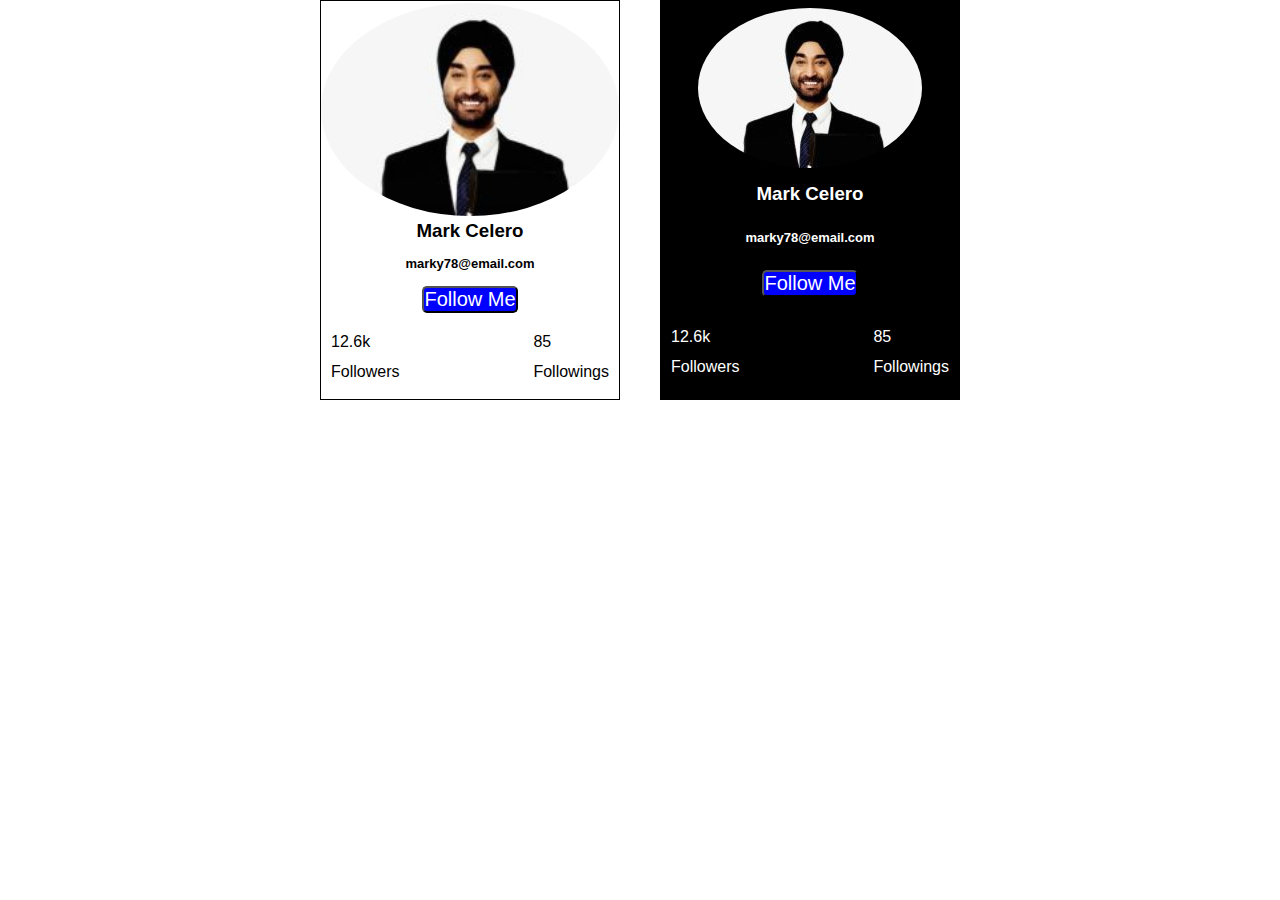
<file: index.html>
<!DOCTYPE html>
<html lang="en">
<head>
    <meta charset="UTF-8">
    <meta http-equiv="X-UA-Compatible" content="IE=edge">
    <meta name="viewport" content="width=device-width, initial-scale=1.0">
    <title>Document</title>
    <link rel="stylesheet" href="css/profile.css">
</head>
<body>
<div class="profile-wrapper">
<div class="profile">
    <img src="images/profileman2.jpeg" alt="">
    <h3>Mark Celero</h3>
    <h4>marky78@email.com</h4>
    <!-- <button><input type="submit" value="Follow Me"></button> -->
    <button><a href="Follow.html">Follow Me</a></button>
    <ul>
        <li>12.6k<br> Followers</li> 

        <li>85<br>Followings</li>    
    </ul>
    </div>

<div class="profile4">
    <img src="images/profileman2.jpeg" alt="">
    <h3>Mark Celero</h3>
    <h4>marky78@email.com</h4>
    <!-- <button><input type="submit" value="Follow Me"></button> -->
    <button><a href="Follow.html">Follow Me</a></button>
        <ul>
            <li>12.6k<br>Followers</li>

            <li>85<br>Followings</li>    
        </ul>
    </div>
</div>

</body>
</html>
</file>
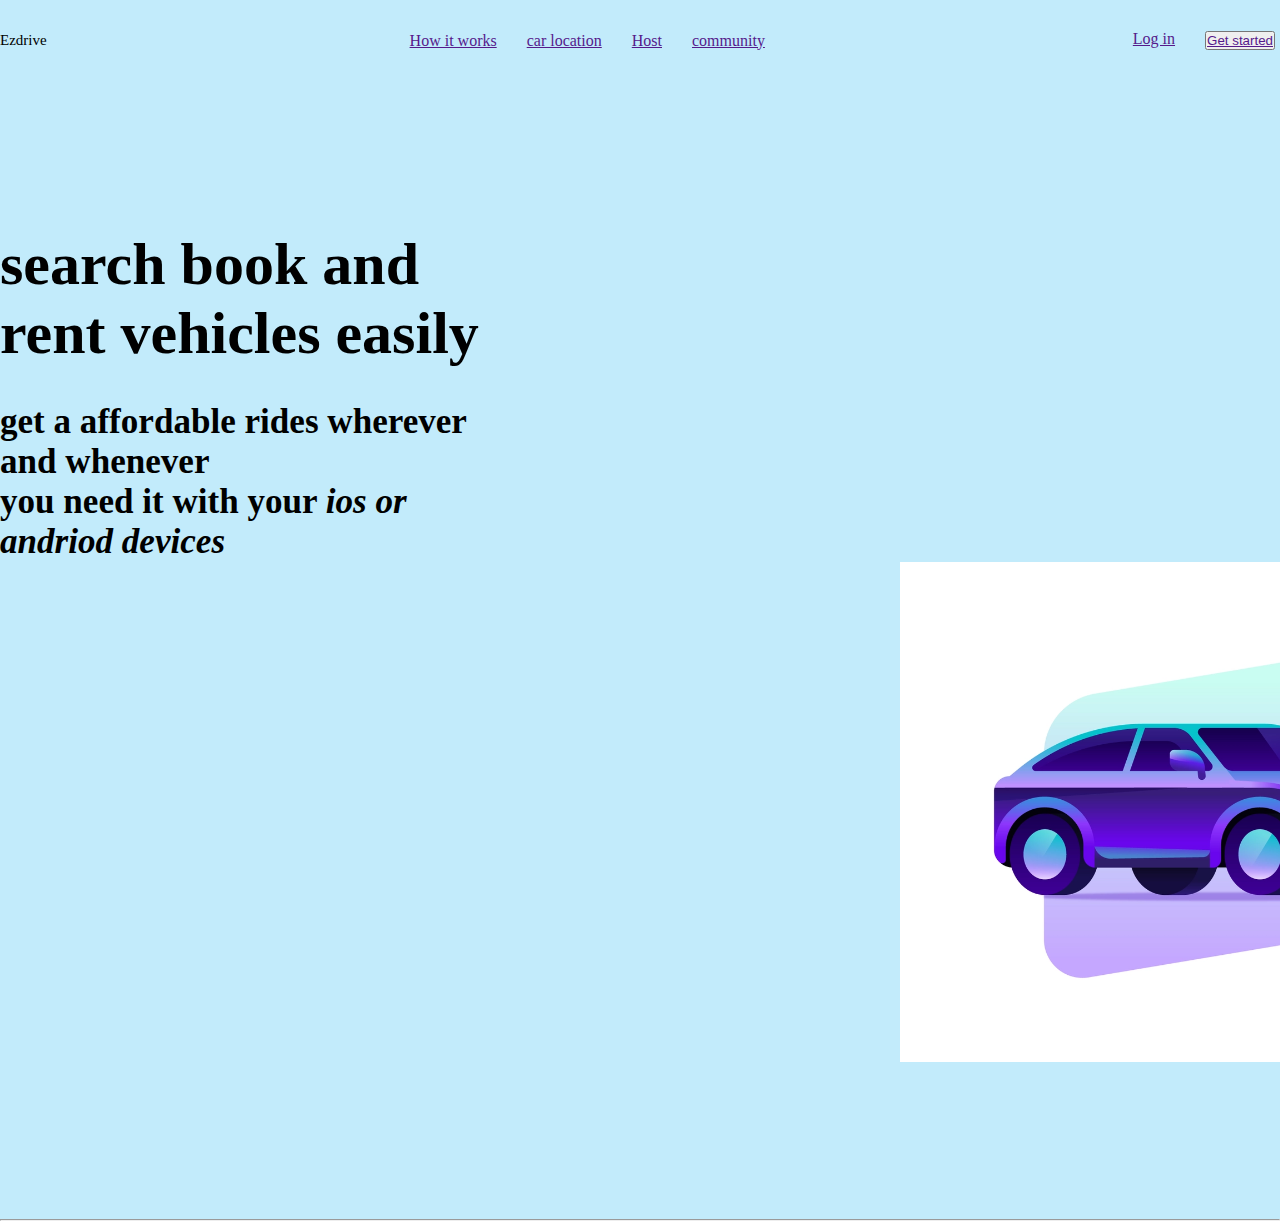
<file: e-driver.html>
<!DOCTYPE html>
<html lang="en">
<head>
    <meta charset="UTF-8">
    <meta http-equiv="X-UA-Compatible" content="IE=edge">
    <meta name="viewport" content="width=device-width, initial-scale=1.0">
    <title>Document</title>
    <link rel="stylesheet" href="css/e-drive.css">
</head>
<body>
    <nav>
        <a href="" class="logo">Ezdrive</a>
        <ul>
            <li><a href="">How it works</a></li>
            <li><a href="">car location</a></li>
            <li><a href="">Host</a></li>
            <li><a href="">community</a></li>
        </ul>
        <ul>
            <li><a href="">Log in</a></li>
            <li><Button><a href="">Get started</a></Button></li>
        </ul>
         
    </nav>

    <section class="hero">
        <h1>search book and rent vehicles easily</h1><br><h3>get a affordable rides wherever and whenever<br>you need it with your <em>ios or andriod devices</em></h3>
        <img src="images/e-drive.jpeg" alt=""> 
    </section>
    <hr>
</body>
</html>
</file>
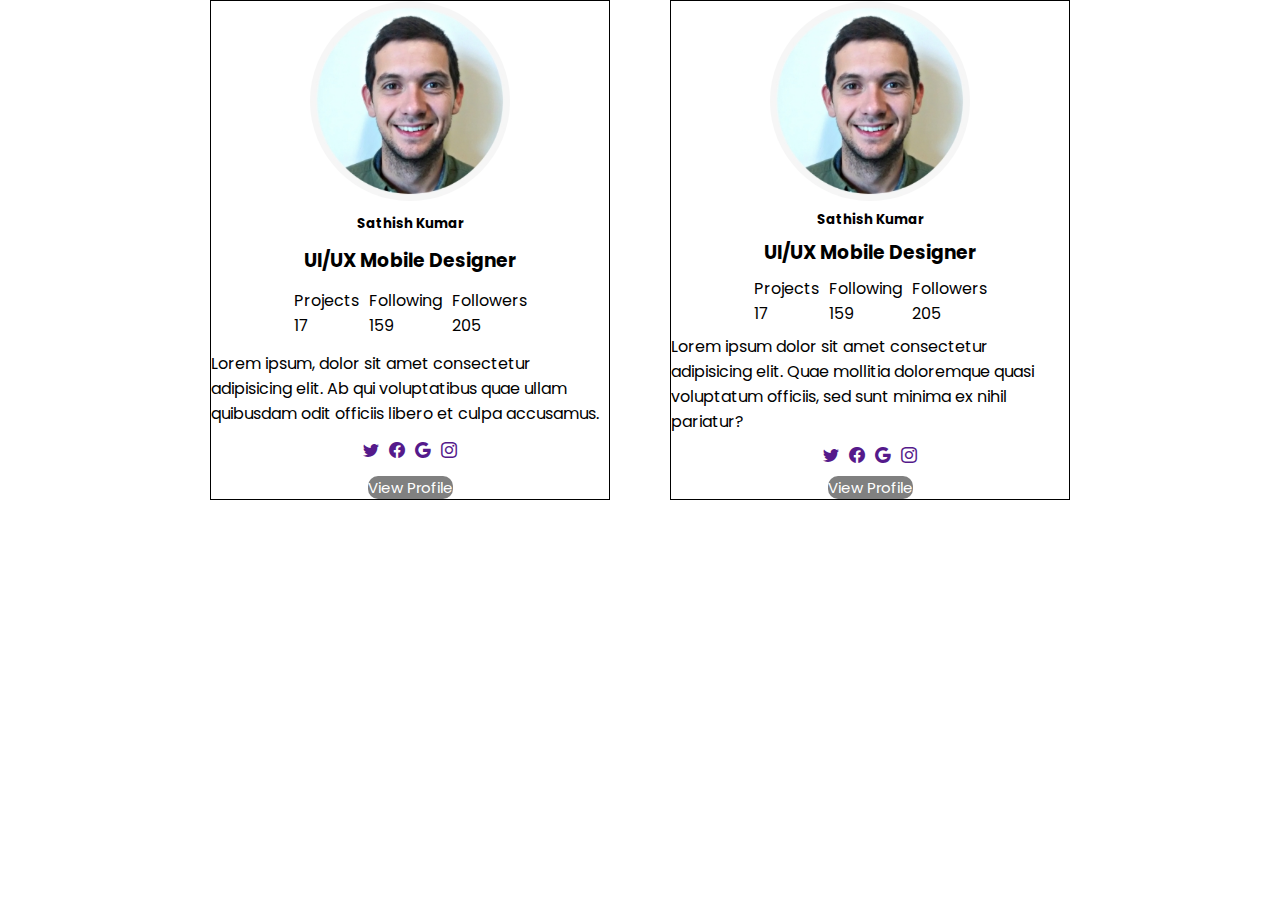
<file: uxprofile.html>
<!DOCTYPE html>
<html lang="en">
<head>
    <meta charset="UTF-8">
    <meta http-equiv="X-UA-Compatible" content="IE=edge">
    <meta name="viewport" content="width=device-width, initial-scale=1.0">
    <title>Document</title>
    <link rel="stylesheet" href="https://cdn.jsdelivr.net/npm/bootstrap-icons@1.8.1/font/bootstrap-icons.css">    
    <link rel="stylesheet" href="css/displaystyle.css">

</head>
<body>
    <div class="card-wrapper">
        <div class="card">
    <img src="images/displayprofile.png" alt="">
    <h5>Sathish Kumar</h5>
    <h3>UI/UX Mobile Designer</h3>
    <ul>
        <li>Projects<br>17</li>
        <li>Following<br>159</li>
        <li>Followers<br>205</li>
    </ul>
    <p>Lorem ipsum, dolor sit amet consectetur adipisicing elit. Ab qui voluptatibus quae ullam quibusdam odit officiis libero et culpa accusamus.</p>

    <ul>
        <li><a href=""><i class="bi bi-twitter"></i></a></li>
        <li><a href=""><i class="bi bi-facebook"></i></a></li>
        <li><a href=""><i class="bi bi-google"></i></a></li>
        <li><a href=""><i class="bi bi-instagram"></i></a></li>
    </ul>
    
    <button><a href="viewprofile.html">View Profile</a></button>
</div>
    <div class="card2" id="cd">


        <img src="images/displayprofile.png" alt="">
        <h5>Sathish Kumar</h5>
        <h3>UI/UX Mobile Designer</h3>
        <ul>
            <li>Projects<br>17</li>
            <li>Following<br>159</li>
            <li>Followers<br>205</li>
        </ul>
        <p>Lorem ipsum dolor sit amet consectetur adipisicing elit. Quae mollitia doloremque quasi voluptatum officiis, sed sunt minima ex nihil pariatur?</p>
    
       
    <ul>
        <li><a href=""><i class="bi bi-twitter"></i></a></li>
        <li><a href=""><i class="bi bi-facebook"></i></a></li>
        <li><a href=""><i class="bi bi-google"></i></a></li>
        <li><a href=""><i class="bi bi-instagram"></i></a></li>
    </ul>
    
    
    <button><a href="viewprofile.html">View Profile</a></button>
</div>
</body>
</html>
</file>
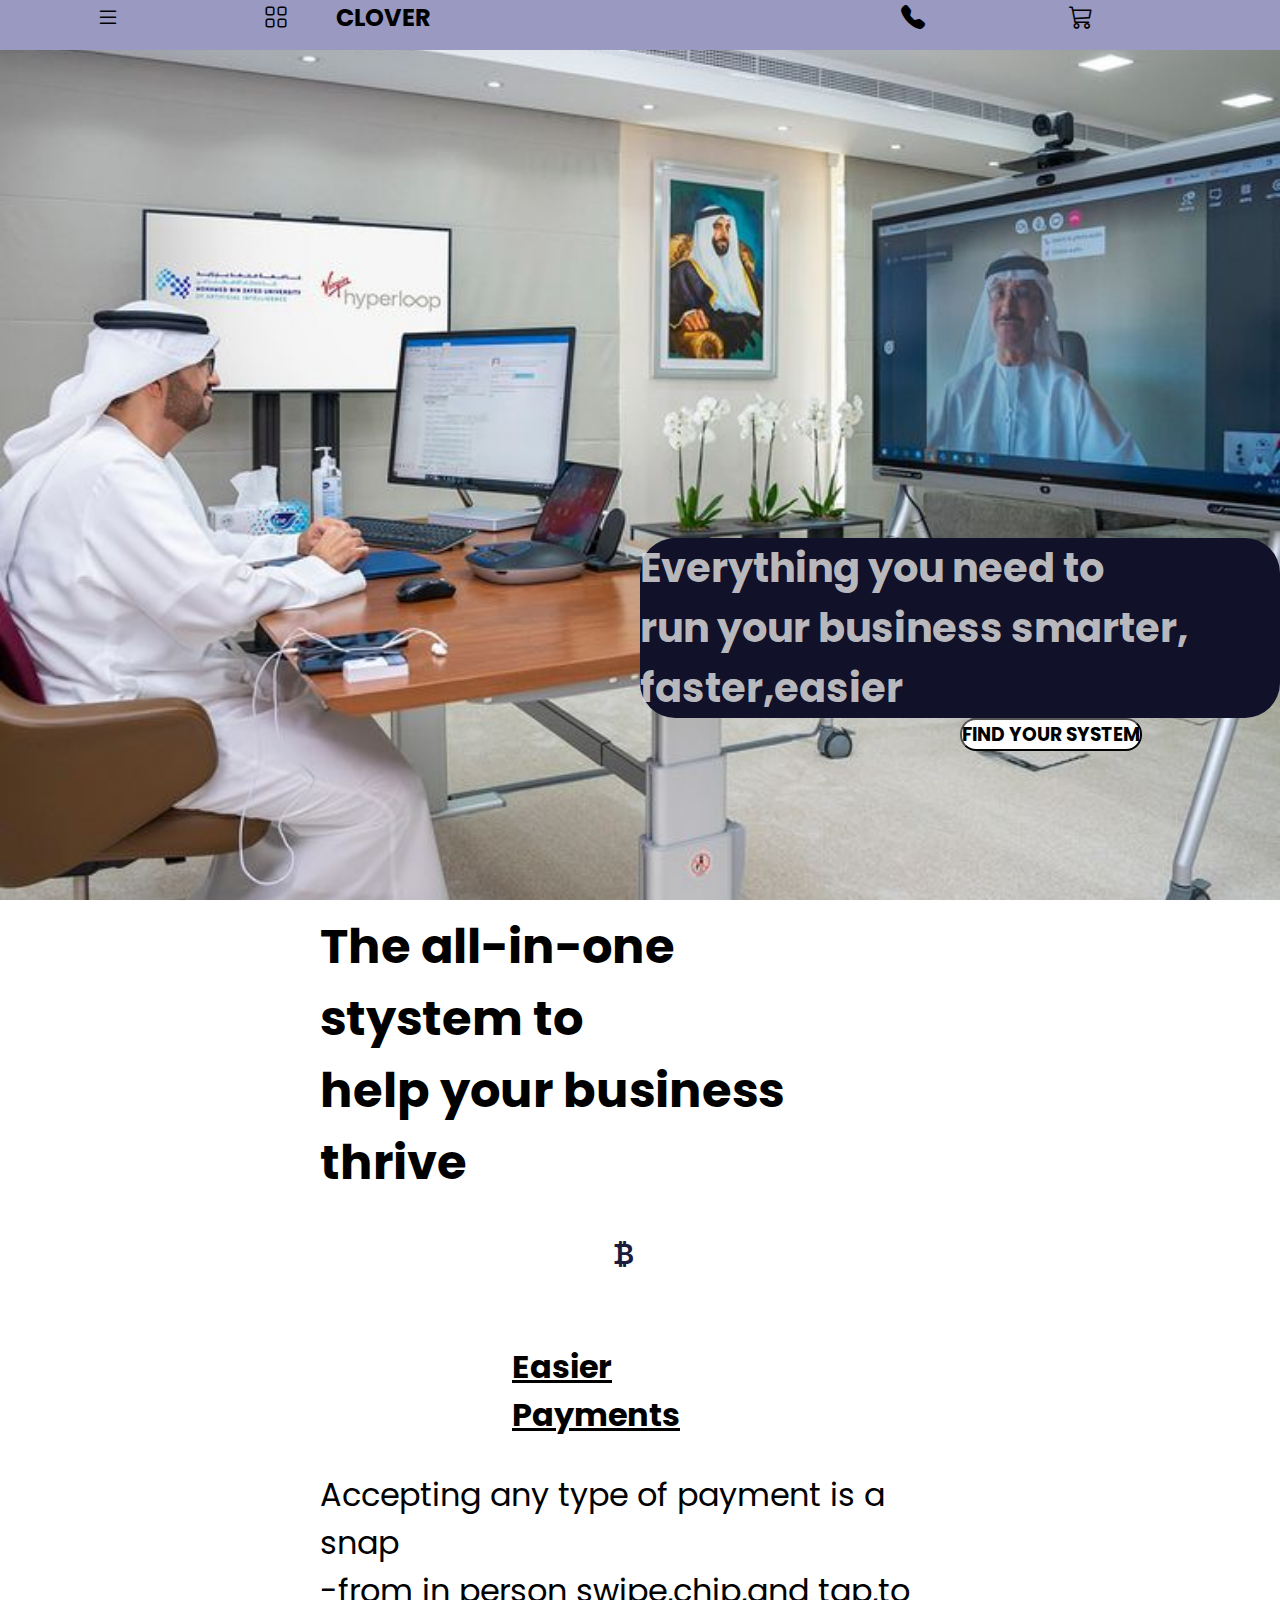
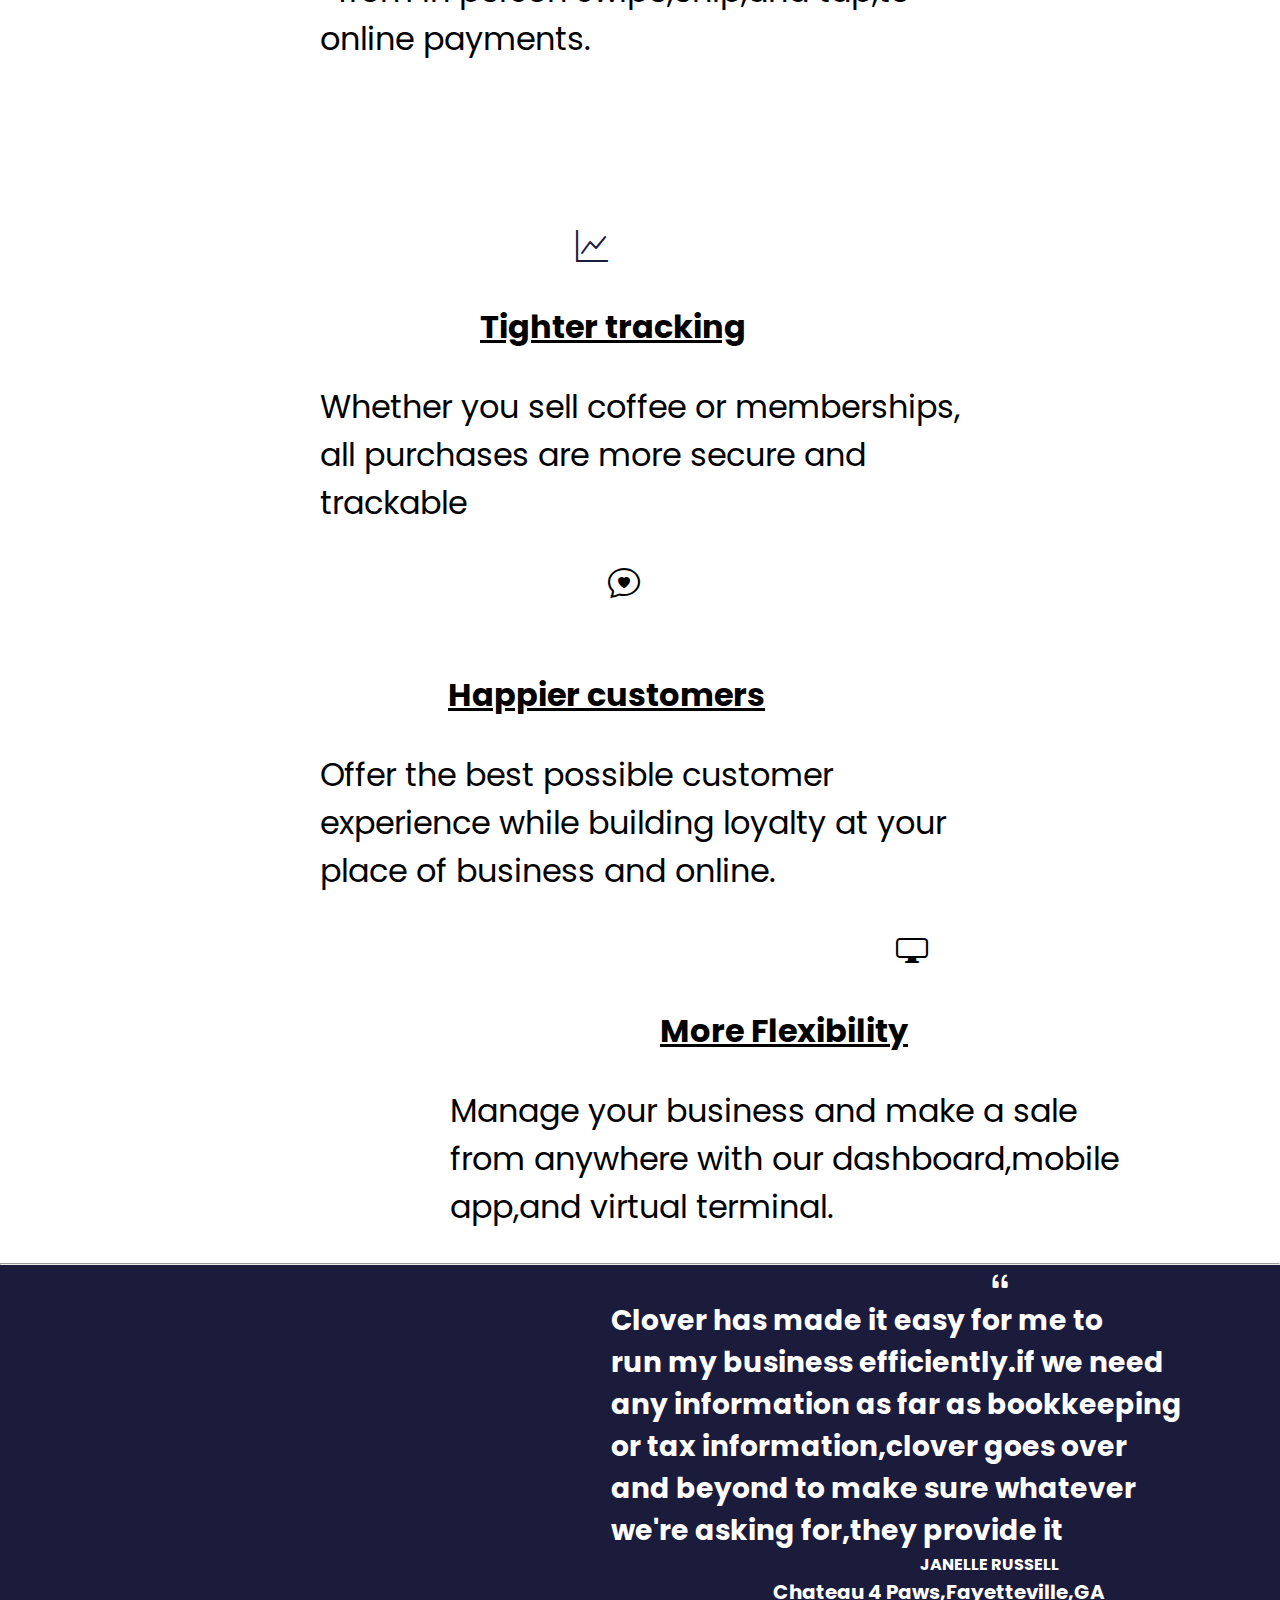
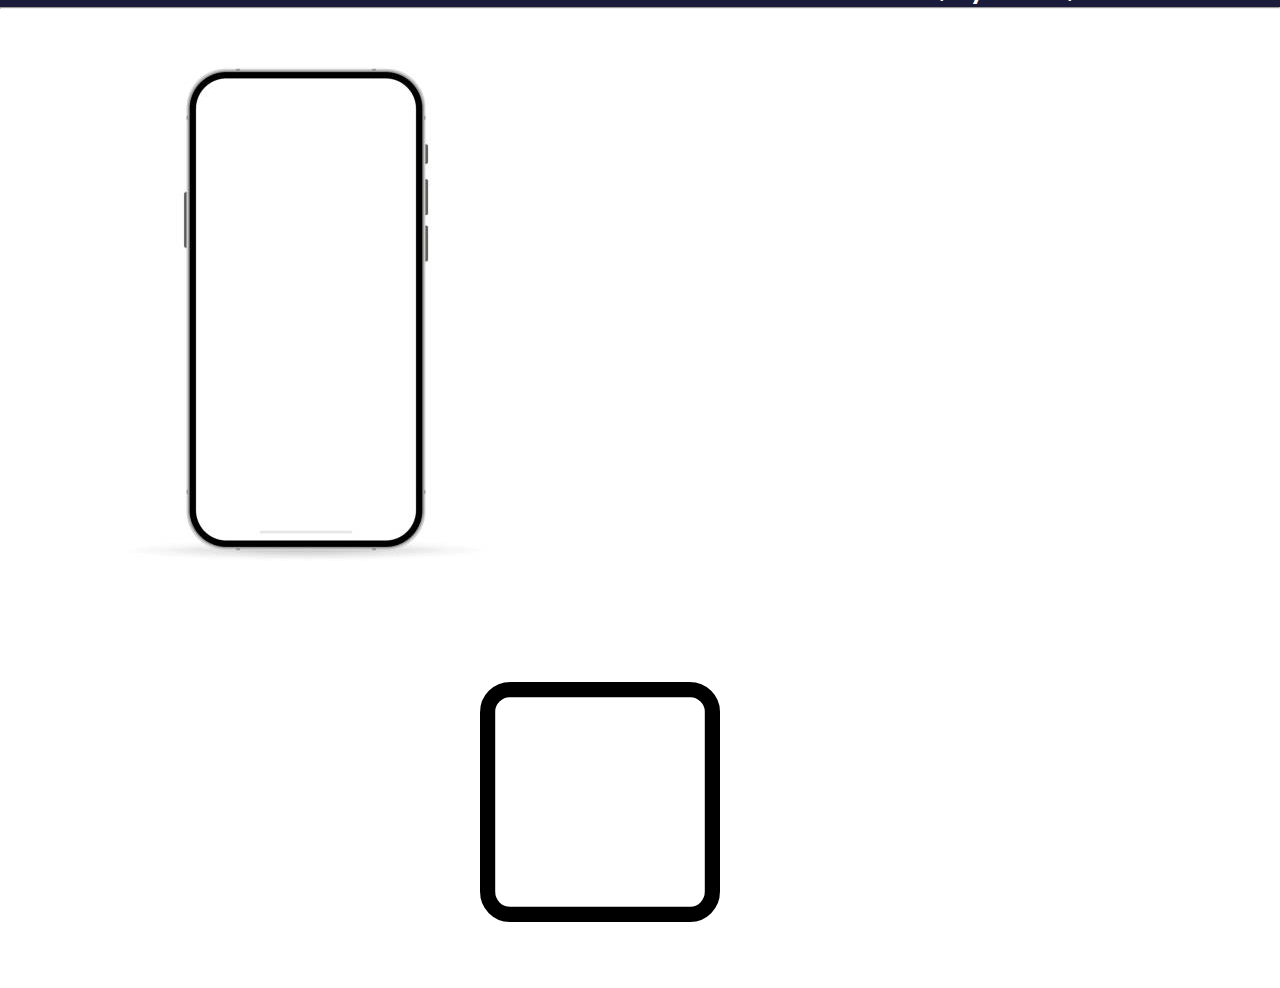
<file: web.html>
<!DOCTYPE html>
<html lang="en">
<head>
    <meta charset="UTF-8">
    <meta http-equiv="X-UA-Compatible" content="IE=edge">
    <meta name="viewport" content="width=device-width, initial-scale=1.0">
    <title>Document</title>
    <link rel="stylesheet" href="https://cdn.jsdelivr.net/npm/bootstrap-icons@1.8.1/font/bootstrap-icons.css">
    <link rel="stylesheet" href="css/cssweb.css">
</head>
<div class="hero-img"></div>
<div class="wrapper">
<header>
<nav>
    <ul>
        <li><a href="#"<i class="bi bi-list"></i></a></li>
        <li><a href="#"<i class="bi bi-grid"></i></a></li>
        <a href="#" class="logo">clover</a>
    </ul>
   <!-- <a href="" class="logo">clover</a> -->
    
 <ul>
     <li><a href="#"<i class="bi bi-telephone-fill"></i></a></li>
     <li><a href="#"<i class="bi bi-cart3"></i></a></li>
 </ul>
</nav>

</header>

<body>
<section>
            <p  class="content">
                <h1>Everything you need to<br>run your business smarter,<br>faster,easier</h1>
            </p>
        
            <button><h3>FIND YOUR SYSTEM</h3></button>
        </div>
    </section>
    <div class="sub">
    <h2>The all-in-one stystem to<br>help your business thrive</h2>
    <div class="currency">
        <i class="bi bi-currency-bitcoin"></i>
    </div>
  
  <h4>Easier Payments</h4>
  <p>Accepting any type of payment is a snap<br>-from in person swipe,chip,and tap,to<br>online payments.
</p>
</div>
 <div class="currency2">
    <i class="bi bi-graph-up"></i>
 </div> 

<div class="subhead">
    <h4>Tighter tracking</h4>

</div>
 
 <div class="subhead2">
 <p>Whether you sell coffee or memberships,<br>all purchases are more secure and<br>trackable</p>
</div>
 <div class="currency3">
    <i class="bi bi-chat-heart"></i>
 </div>
 <div class="subhead3">
          <h4>Happier customers</h4>
<p>Offer the best possible customer<br>experience while building loyalty at your<br>place of business and online.</p>
 </div>
 <div class="currency4">
 <div class="display">
    <i class="bi bi-display"></i>
</div>
    <h4>More Flexibility</h4>
    <p>Manage your business and make a sale<br>from anywhere with our dashboard,mobile<br>app,and virtual terminal.</p>
 </div>
 <hr>
 <div class="currency5">
     <div class="quote">
    <i class="bi bi-quote"></i>
</div>
    <h3>Clover has made it easy for me to<br>run my business efficiently.if we need<br>any information as far as bookkeeping<br>or tax information,clover goes over<br>and beyond to make sure whatever<br>we're asking for,they provide it</h3>
    <h6>JANELLE RUSSELL</h6>
    <h5>Chateau 4 Paws,Fayetteville,GA</h5>
</div>
<hr>
<div class="mobile">
 <img src="./images/mobile.jpeg">

</div>
<div class="square">
    <i class="bi bi-square"></i>
</div>
</body>
</html>
</file>
<file: css/profile.css>
*{
    margin: 0;
    padding:0;
    font-family:sans-serif;
    box-sizing: border-box;
    
}
body{
    height: 100%;
    width: 100%;
    align-items: center;
    flex-direction: column;
}
.profile-wrapper{
    display: flex;
    justify-content: center;



}
.profile{
    height: 300px;
    width: 400px;
    align-items: center;
    text-decoration: none;
    justify-content: space-around;
    flex-direction: column;
    display: flex;
     
}

.profile,.profile4
{
    width: 300px !important;
    border: 1px solid black;
    margin: 0 20px!important;
    height: 400px;
}

.profile4{
    width: 400px;
    background-color: black;
    align-items: center;
    text-decoration: none;
    color: white;
    border-style: bold;
    justify-content: space-around;
    flex-direction: column;
    display: flex;

}
.profile img{
    border-radius: 100%;
    width: 100%;
    object-fit: cover;
    
    
}
.profile4 img{
    border-radius: 100%;
  
}

h4{
    font-family: Verdana, Geneva, Tahoma, sans-serif;
    font-size: small;
    margin:10px 0px;
}
button {
    background-color: blue;
    color: white;
    border-radius: 5px;
    font-family: 'Lucida Sans', 'Lucida Sans Regular', 'Lucida Grande', 'Lucida Sans Unicode', Geneva, Verdana, sans-serif;
    text-decoration: none;

}
a{
    font-size: 20px;
    color: white;
    text-decoration: none;
}
ul{
    list-style: none;
    display: flex;
    margin:right ;
    justify-content: space-between;
    width: 100%;
    padding: 10px 10px;
}
ul li{
    line-height: 30px;
}
</file>
<file: css/e-drive.css>
*{
    margin: 0;
    padding: 0;
    box-sizing: border-box;
    
}
body{
    background-color: rgb(194, 235, 251);
    height: 100%;
    width: 100%; 
    
}
.logo{
    color: black;
    font-size:15px;
    text-decoration: none;

}
 ul{
     
     display: flex;
     list-style: none;
     line-height: 15px;
     padding: 5px 5px;
 
}
nav{
    display: flex;
    justify-content: space-between;
    align-items: center;
    height: 80px;
    
}
li{
    margin-left: 30px;
}

img{

    height: 500px;
    padding: 0px 900px;
    
    
    
}
.hero{
    font-size: 30px;
    padding: 150px 0px;
    width: 500px;
    

    
}
section .img{
    justify-content: left;
}
</file>
<file: css/displaystyle.css>
@import url('https://fonts.googleapis.com/css2?family=Poppins:wght@100&display=swap');
*{
    margin:0;
   padding: 0;
   font-family:poppins;
   box-sizing: border-box;

}
body{
    height:100%;
    width:100%;
    align-items: center;
    flex-direction: column;
    display: flex;

}
.card,.card2{
    display: flex;
    flex-direction: column;
    height: 500px;
    width: 400px !important;
    align-items: center;
    justify-content: space-between;
    border: 1px solid;
    margin: 0px 30px;

}

.card-wrapper{
display: flex;
justify-content: center;


}
.card img,.card2 img{
    width: 200px;
    border-radius: 50%;
    

}
ul{
    text-decoration: none;
    list-style: none;
    display: flex;
}
a{
    display: flex;
    flex-direction: column;
}
li{
    margin: 0px 5px;
}
button a{
    font-size: 15px;
    background-color: gray;
    color: white;
    border-radius: 10px;
    text-decoration: none;

}
button{
    border: none;
    background-color: transparent;
}
</file>
<file: css/cssweb.css>
@import url('https://fonts.googleapis.com/css2?family=Poppins:wght@100&display=swap');
*{
    margin: 0;
    padding: 0;
    box-sizing: border-box;
    font-family: poppins;
}
body{
    box-sizing: border-box;
    height: 100%;
    width: 100%;
}
nav{
    justify-content:space-between;
    display: flex;
    align-items:center;
    position: fixed;
    top:0;
    z-index: 999;
    background-color: rgb(153, 153,194);
    width: 100%;
    right: 0;
    text-transform: uppercase;
    text-transform: translatex(100%);
    padding: 0 0;
    

}
.logo{
    text-decoration: none;
    font-weight: bold;
    margin-right: 15px;
    color: black;
    text-transform: uppercase;
    
}
ul{
    display: flex;
    height: 50px;
    color: black;
    margin-right: 15em;
    padding: 0 0;
    font-size: 1.5rem;
    justify-content: space-between;
    
}
li{
    list-style: none;
    justify-content:space-between;
    margin-left: 2em;
    color: black;
    padding:0 2em;
    
}
.hero-img{
    position: absolute;
    top: 0;
    left: 0;
    background: url('../images/market\ lab2.jpeg');
    background-size: cover;
    background-position-x: 20%;
    background-position-y: 20%;
    width: 100%;
    height: 100vh;
    z-index: -1;
    
    
}
.content {
    justify-content: center;
    margin-bottom: 42%;
    padding: 0 8em;
    align-items: center;
    margin-left: 4em;
    


    
}
h1{
    color: rgb(223, 223, 223, 0.818);
    text-decoration: none;
    font-size:2.5rem;
    font-weight: bolder;
    justify-content: center;
    align-items: center;
    margin-left: 16em;
background-color: rgb(17, 17, 41);
border-radius: 0.88em;

}
button{
    background-color: white;
    color: black;
    font-style:bold;
    
    justify-content: space-around;
    padding top: 2.30em;
    margin-left:60em;
    font-size:1rem;
    border-radius:1em;
    
}

h2{
    color: black;
    text-decoration: none;
    justify-items: center;
    justify-content: space-between;
    margin-right: 1.25em;

}
.sub{
    justify-content: space-between;
    margin-right: 1.25em;
    font-size: 2rem;
    padding: 5em 10em;
}
.currency{
    justify-items: center;
    justify-content: center;
    margin-left: 4em;
    color: rgb(27, 27, 59);
    padding:1em 5em;
}
.currency2{

    margin-left:18em;
    color: rgb(27, 27, 59);
    font-size: 2rem;
    
    
    
}
h4{
    justify-content: space-between;
    justify-items: center;
    margin-left: 1em;
    padding: 1em  5em;
    font-size: 2rem;
    text-decoration: underline;
}
.subhead2{
margin-left: 10em;
font-size: 2rem;
}
.subhead h4{
    justify-content: space-between;
    justify-items: center;
    margin-left: 10em;
    padding: 1em  5em;
    font-size: 2rem;
text-decoration: underline;
}
.currency3{
    justify-content: space-between;
    justify-items: center;
    margin-left: 18em;
    font-size: 2rem;
    padding: 1em ;
}
.subhead3 p{
    font-size: 2rem;
    margin-left: 3em;

}
.subhead3{
    margin-left: 14em;
}
.currency4{
    justify-content: space-between;
    justify-items: center;
    margin-left: 17em;
    font-size: 2rem;
    padding: 1em 2em;
}
.currency4 h4{
    margin-left: -8em;
    text-decoration: underline;
}
.currency4 p{
    margin-left: -8em;
}
.currency5{
    justify-content: space-between;
    justify-items: center;
    margin-right: -5em;
    font-size: 1.5rem;
    background-color:rgb(27, 27, 59);
    color: white;


    

}
.currency5 h3{
    margin-left: 14em;
    
       
}
.currency5 h5{
    margin-left:24em ;
}
.currency5 h6{
    margin-left: 36em;
}
h5{
    color: white;
}
.currency5 .quote{
    margin-left: 25em;
}
.subhead3 h4{
    margin-left: 2em;
}
.currency4 .display{
    top:1em;
}
a{
    display: block;
    color: black;
    

    
}
.square{
    font-size: 15rem;
    margin-left: 2em;
    justify-content: space-between;

}
</file>
